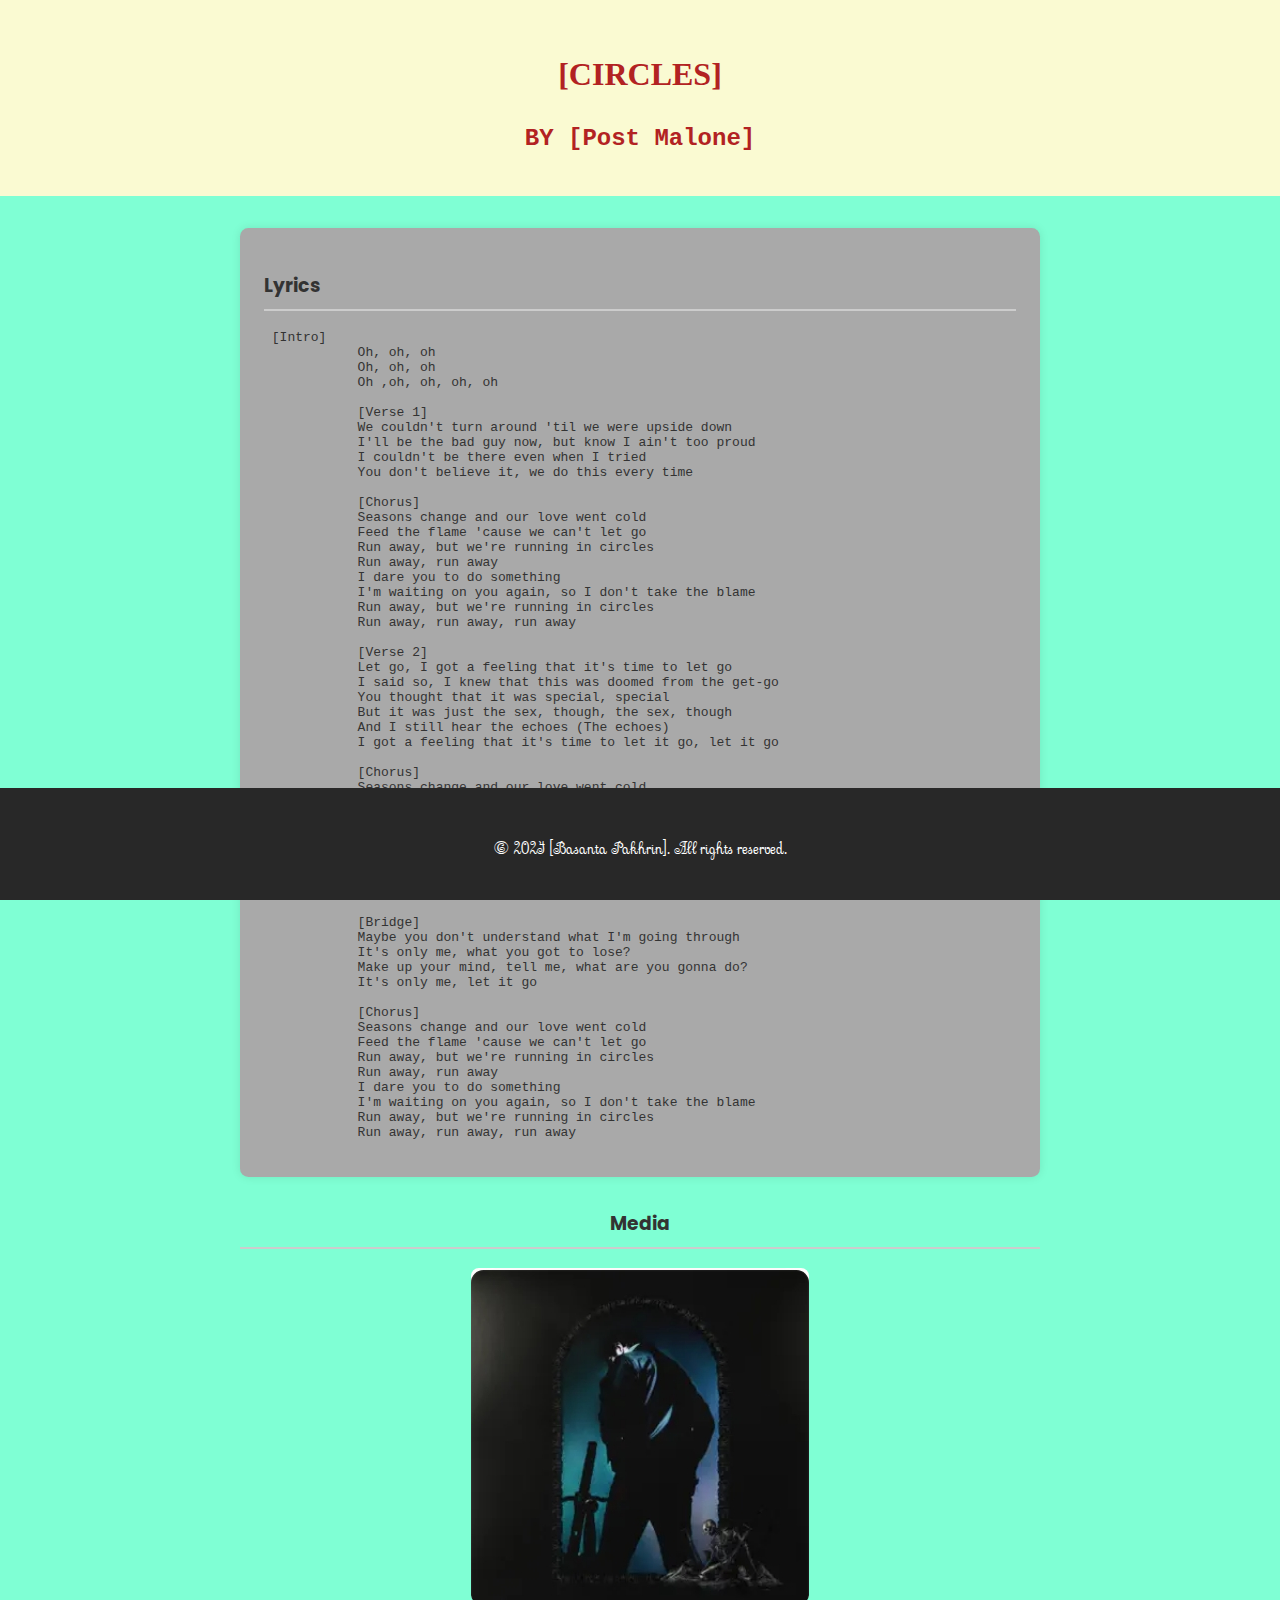
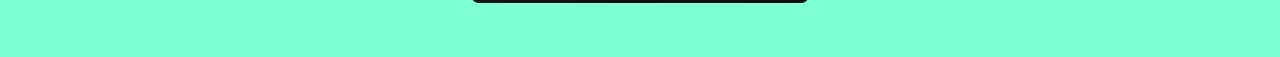
<file: Assignment 1/index.html>
<!DOCTYPE html>
<html lang="en">
<head>
    <meta charset="UTF-8">
    <meta name="viewport" content="width=device-width, initial-scale=1.0">
    <meta name="description" content="Lyrics page for a song by [Post Malone].">
    <title>Song Lyrics - [Circles]</title>
    <link rel="preconnect" href="https://fonts.googleapis.com">
    <link rel="preconnect" href="https://fonts.gstatic.com" crossorigin>
    <link href="https://fonts.googleapis.com/css2?family=Sevillana&display=swap" rel="stylesheet">
    <link rel="preconnect" href="https://fonts.googleapis.com">
    <link rel="preconnect" href="https://fonts.gstatic.com" crossorigin>
    <link href="https://fonts.googleapis.com/css2?family=Poppins:ital,wght@0,100;0,200;0,300;0,400;0,500;0,600;0,700;0,800;0,900;1,100;1,200;1,300;1,400;1,500;1,600;1,700;1,800;1,900&family=Sevillana&display=swap" rel="stylesheet">

    <link rel="stylesheet" href="style.css">
</head>
<body>
<header>
    <h1>[CIRCLES]</h1>
    <h2>BY [Post Malone]</h2>
</header>
<main>
    <section class="lyrics">
        <h3>Lyrics</h3>
        <pre> [Intro]
            Oh, oh, oh
            Oh, oh, oh
            Oh ,oh, oh, oh, oh

            [Verse 1]
            We couldn't turn around 'til we were upside down
            I'll be the bad guy now, but know I ain't too proud
            I couldn't be there even when I tried
            You don't believe it, we do this every time

            [Chorus]
            Seasons change and our love went cold
            Feed the flame 'cause we can't let go
            Run away, but we're running in circles
            Run away, run away
            I dare you to do something
            I'm waiting on you again, so I don't take the blame
            Run away, but we're running in circles
            Run away, run away, run away

            [Verse 2]
            Let go, I got a feeling that it's time to let go
            I said so, I knew that this was doomed from the get-go
            You thought that it was special, special
            But it was just the sex, though, the sex, though
            And I still hear the echoes (The echoes)
            I got a feeling that it's time to let it go, let it go

            [Chorus]
            Seasons change and our love went cold
            Feed the flame 'cause we can't let go
            Run away, but we're running in circles
            Run away, run away
            I dare you to do something
            I'm waiting on you again, so I don't take the blame
            Run away, but we're running in circles
            Run away, run away, run away

            [Bridge]
            Maybe you don't understand what I'm going through
            It's only me, what you got to lose?
            Make up your mind, tell me, what are you gonna do?
            It's only me, let it go

            [Chorus]
            Seasons change and our love went cold
            Feed the flame 'cause we can't let go
            Run away, but we're running in circles
            Run away, run away
            I dare you to do something
            I'm waiting on you again, so I don't take the blame
            Run away, but we're running in circles
            Run away, run away, run away</pre>
    </section>
    <section class="media">
        <h3>Media</h3>
        <img src="img/2.jpeg" height="335" width="338"/>

    </section>
</main>
<footer>
    <p>&copy; 2024 [Basanta Pakhrin]. All rights reserved.</p>
</footer>
</body>
</html>
</file>
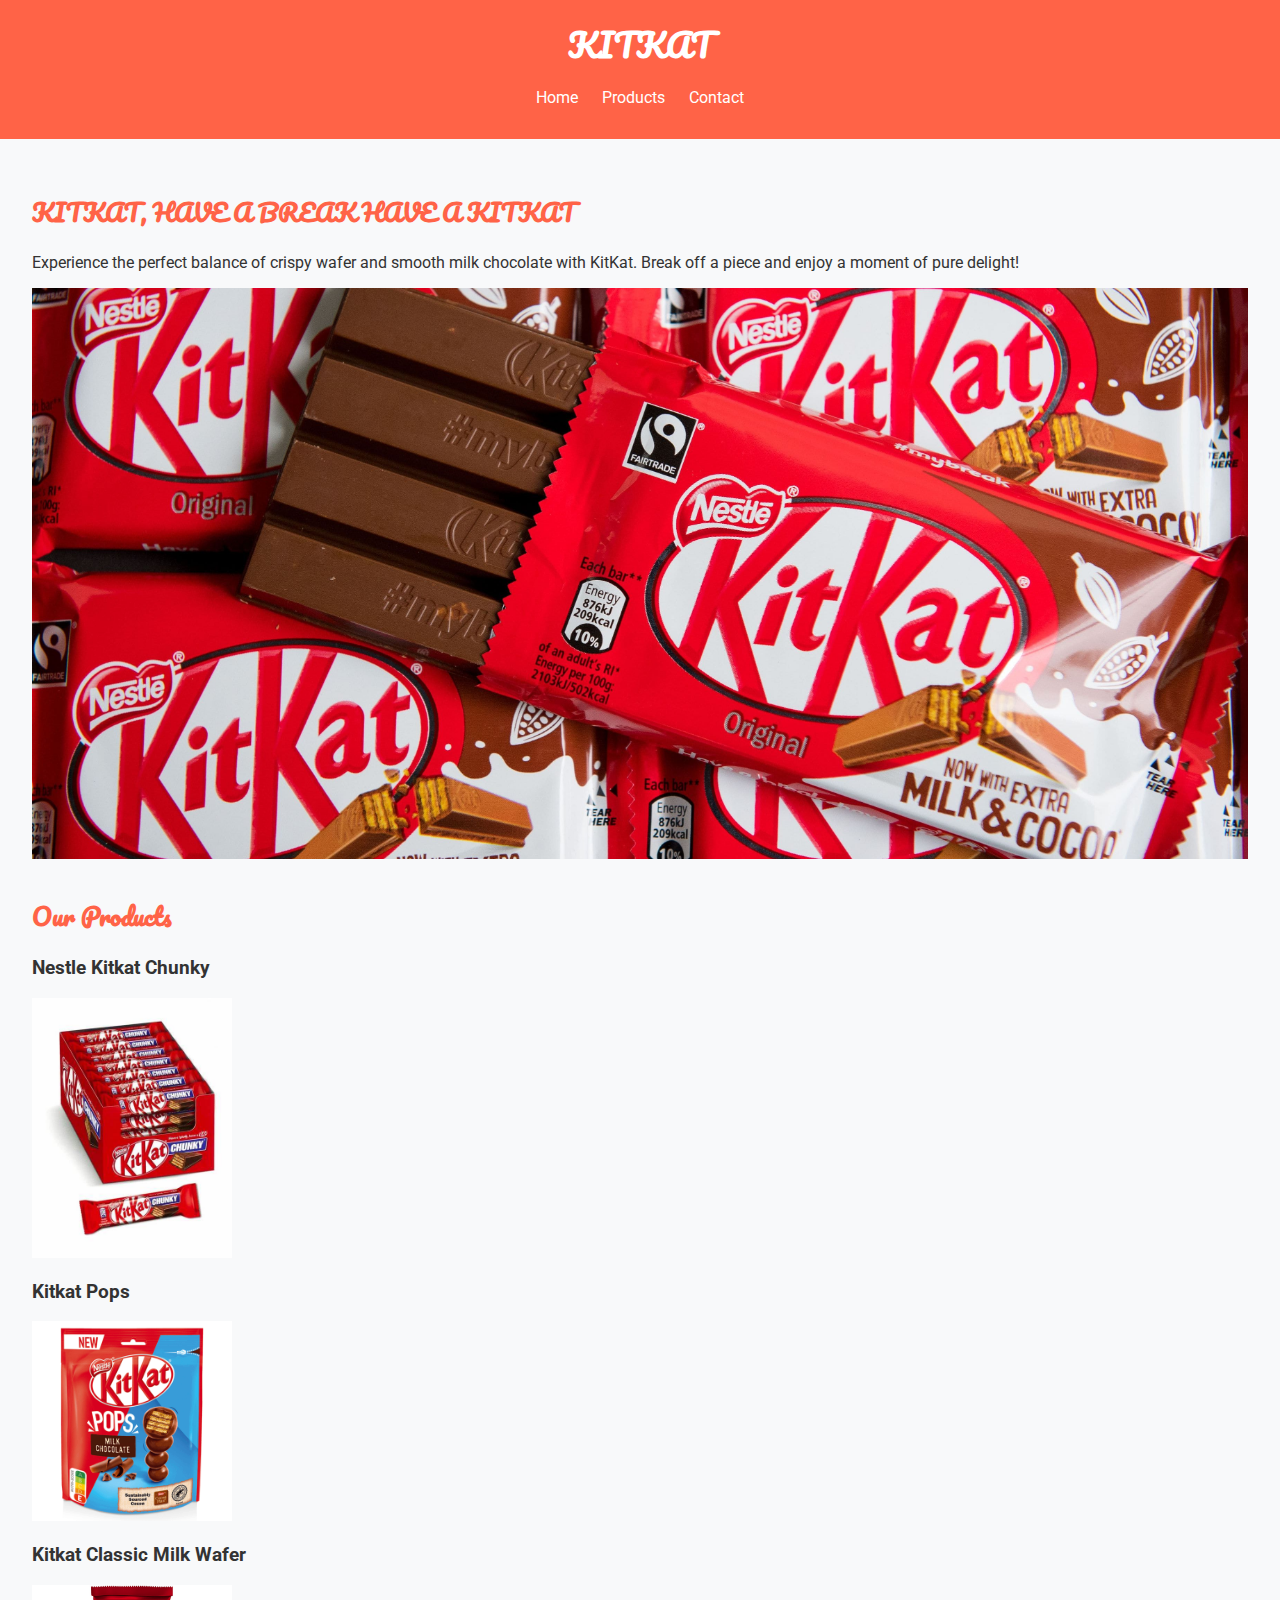
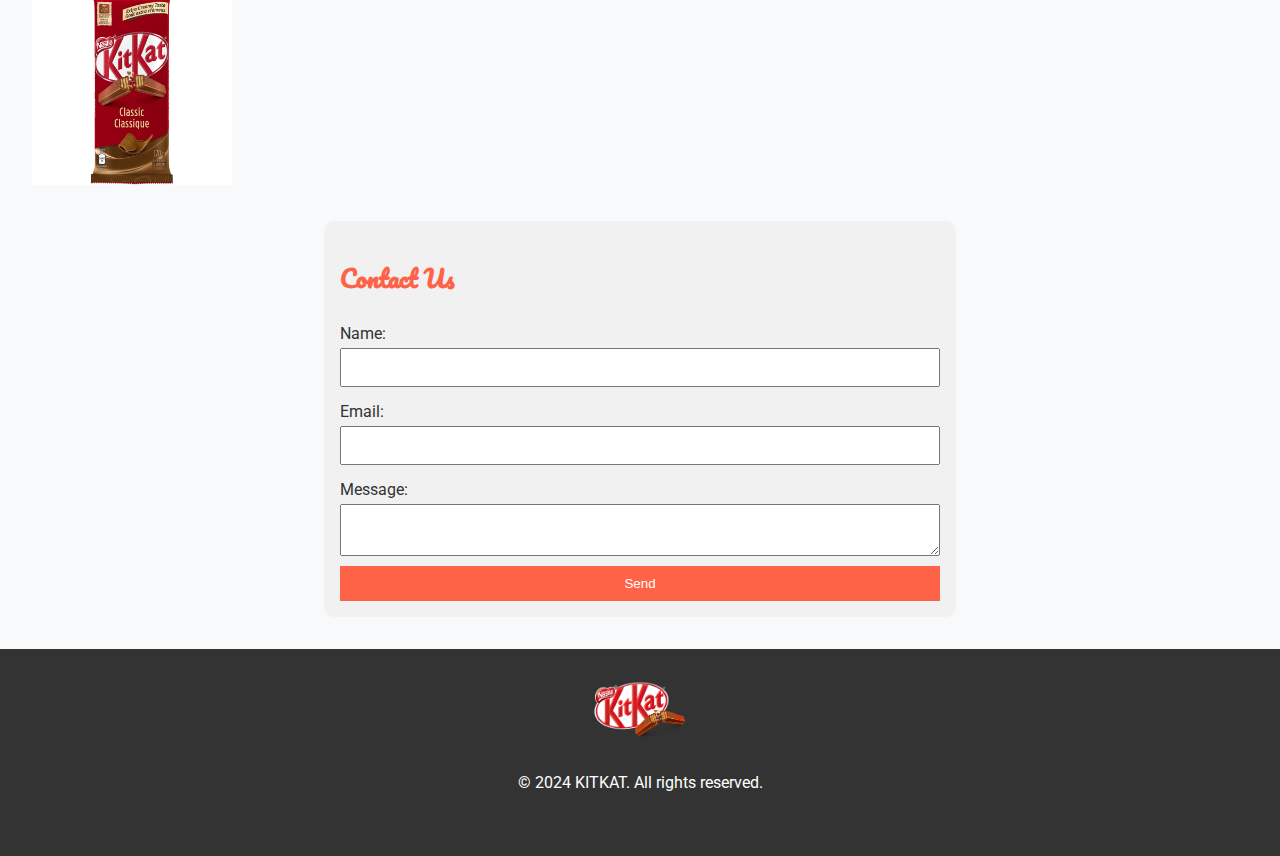
<file: Assignment-2/index.html>
<!DOCTYPE html>
<html lang="en">
<head>
    <meta charset="UTF-8">
    <meta name="viewport" content="width=device-width, initial-scale=1.0">
    <meta name="description" content="Welcome to the world of Sweet Tooth - The best candy in town!">
    <title>KITKAT.CA</title>
    <link rel="stylesheet" href="style.css">
    <!-- Custom fonts -->
    <link href="https://fonts.googleapis.com/css2?family=Pacifico&family=Roboto:wght@400;700&display=swap" rel="stylesheet">
</head>
<body>
<header>
    <h1>KITKAT</h1>
    <nav>
        <ul>
            <li><a href="#home">Home</a></li>
            <li><a href="#products">Products</a></li>
            <li><a href="#contact">Contact</a></li>
        </ul>
    </nav>
</header>

<main>
    <section id="home">
        <h2>KITKAT, HAVE A BREAK HAVE A KITKAT</h2>
        <p>Experience the perfect balance of crispy wafer and smooth milk chocolate with KitKat. Break off a piece and enjoy a moment of pure delight!</p>
        <img src="image/R.jpg" alt="Assorted candies">
    </section>

    <section id="products">
        <h2>Our Products</h2>
        <div class="product">
            <h3>Nestle Kitkat Chunky</h3>
            <img src="image/OIP.jpg" alt="Chocolate Bar">
        </div>
        <div class="product">
            <h3>Kitkat Pops</h3>
            <img src="image/pop.jpg" alt="Kitkat Pops">
        </div>
        <div class="product">
            <h3>Kitkat Classic Milk Wafer</h3>
            <img src="image/wafer.jpg" alt="Kitkat Miniatures">
        </div>
    </section>

    <section id="contact">
        <h2>Contact Us</h2>
        <form action="submit_form.php" method="post">
            <label for="name">Name:</label>
            <input type="text" id="name" name="name" required>
            <label for="email">Email:</label>
            <input type="email" id="email" name="email" required>
            <label for="message">Message:</label>
            <textarea id="message" name="message" required></textarea>
            <button type="submit">Send</button>
        </form>
    </section>
</main>

<footer>
    <div class="footer-content">
        <img src="image/logo.png" alt="Kitkat" class="logo">
        <p>&copy; 2024 KITKAT. All rights reserved.</p>
    </div>
</footer>
</body>
</html>
</file>
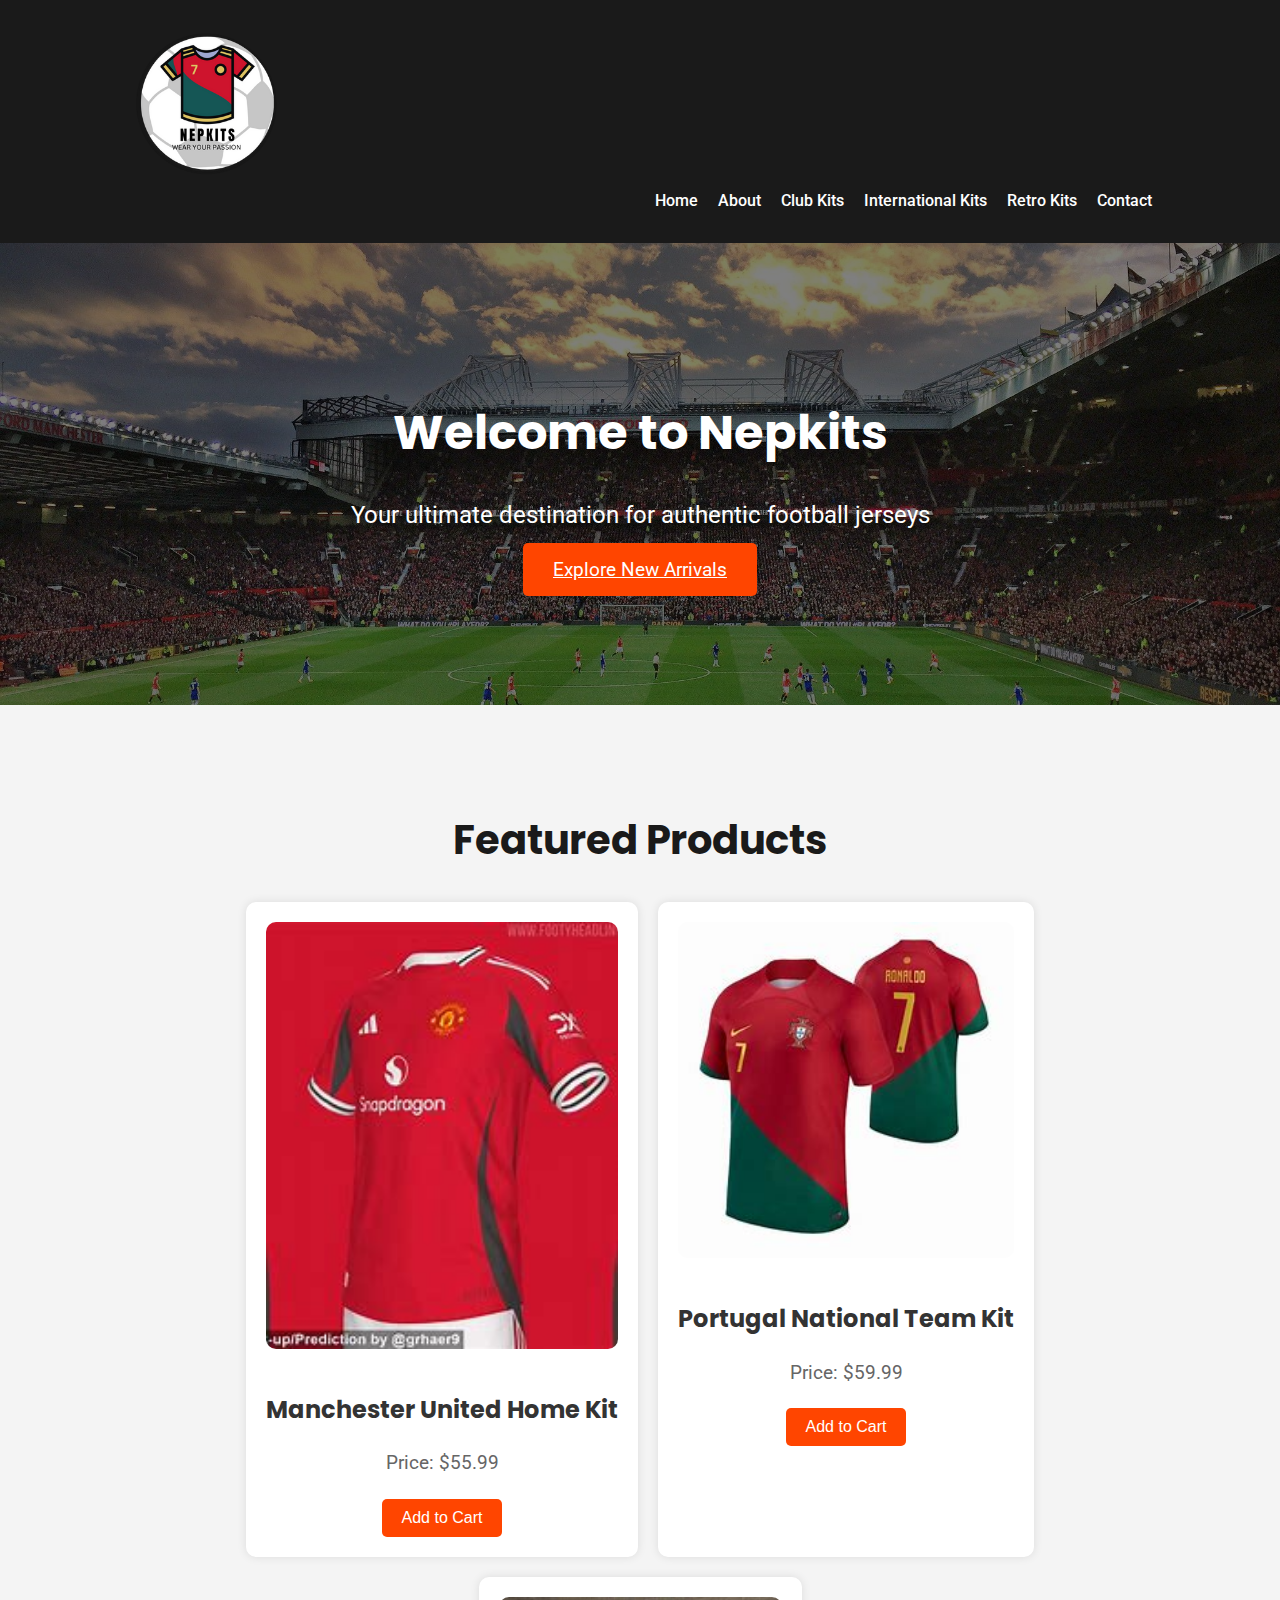
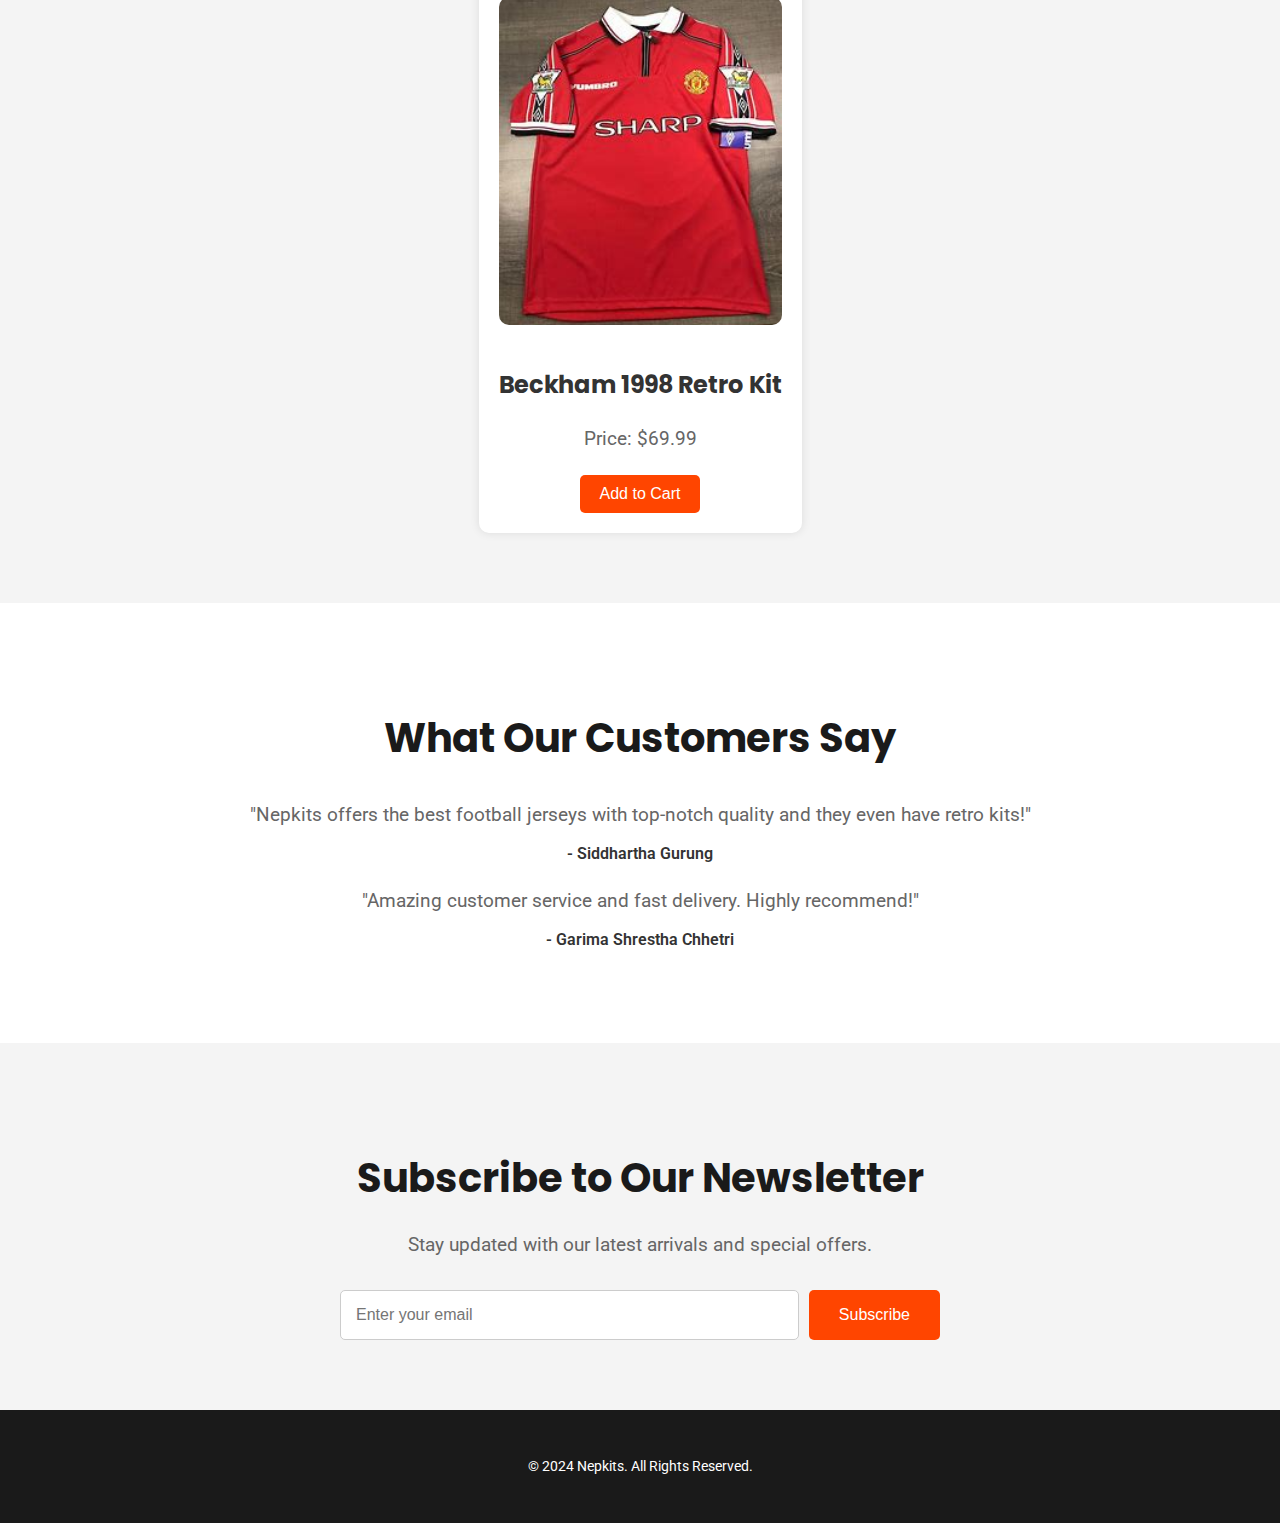
<file: Final Project/index.html>
<!DOCTYPE html>
<html lang="en">
<head>
    <meta charset="UTF-8">
    <meta name="viewport" content="width=device-width, initial-scale=1.0">
    <title>Nepkits - Your Football Jersey Destination</title>
    <link rel="stylesheet" href="style.css">
    <!-- Google Fonts -->
    <link href="https://fonts.googleapis.com/css2?family=Poppins:wght@400;600&family=Roboto:wght@400;500&display=swap" rel="stylesheet">
</head>
<body>
<header>
    <div class="container">
        <img src="image/logo.png" alt="Nepkits Logo" class="logo">
        <nav>
            <ul>
                <li><a href="index.html">Home</a></li>
                <li><a href="about.html">About</a></li>
                <li><a href="Club-Kits.html">Club Kits</a></li>
                <li><a href="International-Kits.html">International Kits</a></li>
                <li><a href="Retro-Kits.html">Retro Kits</a></li>
                <li><a href="Contact.html">Contact</a></li>
            </ul>
        </nav>
    </div>
</header>

<main>
    <!-- Hero Section -->
    <section class="hero">
        <div class="container">
            <h1>Welcome to Nepkits</h1>
            <p>Your ultimate destination for authentic football jerseys</p>
            <a href="club-kits.html" class="cta-button">Explore New Arrivals</a>
        </div>
    </section>

    <!-- Featured Products -->
    <section class="featured-products">
        <div class="container">
            <h2>Featured Products</h2>
            <div class="product-grid">
                <div class="product">
                    <img src="image/unitedM.jpeg" alt="Club Jersey">
                    <h3>Manchester United Home Kit</h3>
                    <p>Price: $55.99</p>
                    <button>Add to Cart</button>
                </div>
                <div class="product">
                    <img src="image/portugal.jpeg" alt="International Jersey">
                    <h3>Portugal National Team Kit</h3>
                    <p>Price: $59.99</p>
                    <button>Add to Cart</button>
                </div>
                <div class="product">
                    <img src="image/Beckham%201998.jpeg" alt="Retro Jersey">
                    <h3>Beckham 1998 Retro Kit</h3>
                    <p>Price: $69.99</p>
                    <button>Add to Cart</button>
                </div>
            </div>
        </div>
    </section>

    <!-- Testimonials -->
    <section class="testimonials">
        <div class="container">
            <h2>What Our Customers Say</h2>
            <div class="testimonial">
                <p>"Nepkits offers the best football jerseys with top-notch quality and they even have retro kits!"</p>
                <span>- Siddhartha Gurung</span>
            </div>
            <div class="testimonial">
                <p>"Amazing customer service and fast delivery. Highly recommend!"</p>
                <span>- Garima Shrestha Chhetri</span>
            </div>
        </div>
    </section>

    <!-- Newsletter -->
    <section class="newsletter">
        <div class="container">
            <h2>Subscribe to Our Newsletter</h2>
            <p>Stay updated with our latest arrivals and special offers.</p>
            <form>
                <input type="email" placeholder="Enter your email">
                <button type="submit">Subscribe</button>
            </form>
        </div>
    </section>
</main>

<!-- Footer -->
<footer>
    <div class="container">
        <p>&copy; 2024 Nepkits. All Rights Reserved.</p>
    </div>
</footer>

</body>
</html>
</file>
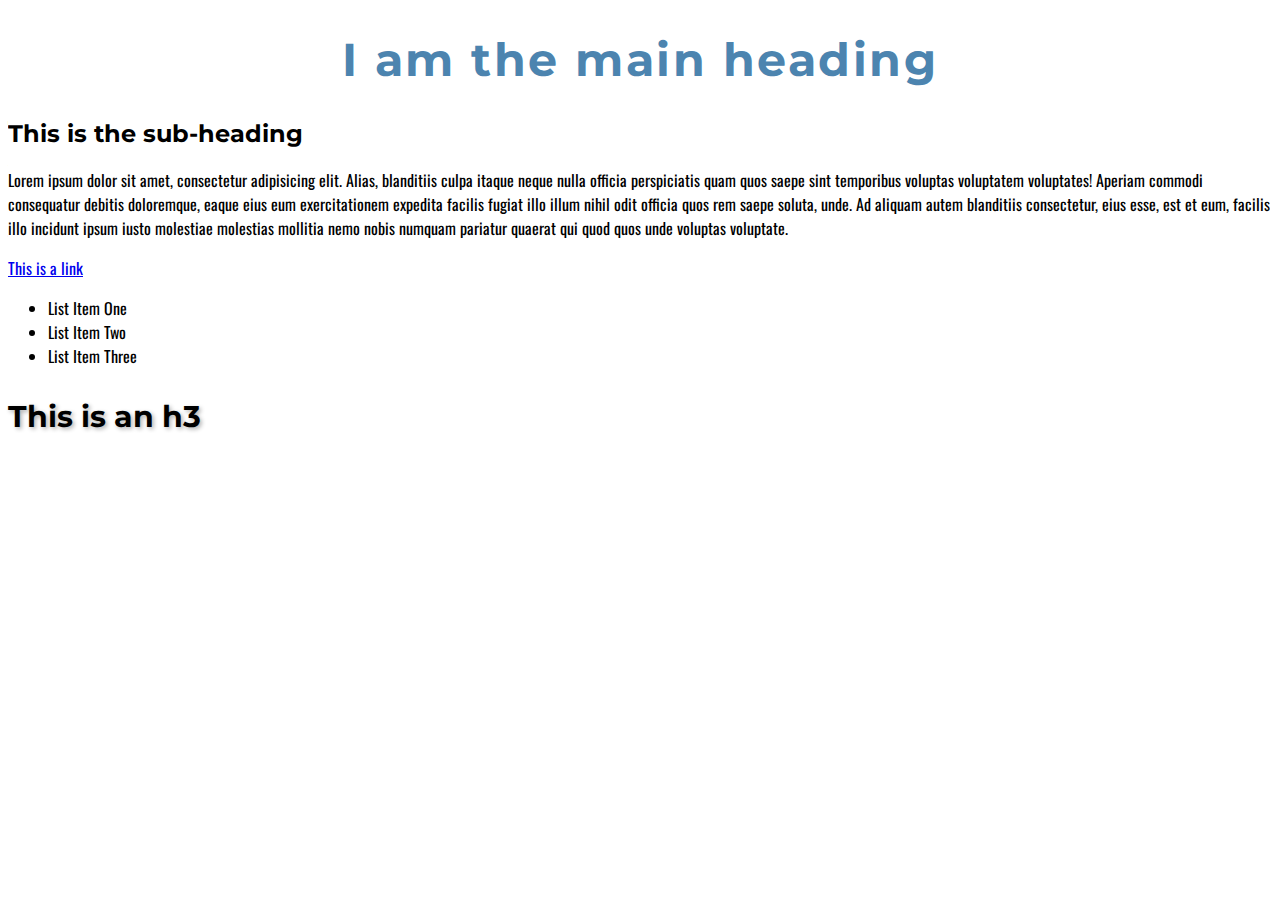
<file: lab-2/index.html>
<!doctype html>
<html lang="en">
  <head>
    <!--
    Basanta Pakhrin 200582149
    Ankit Thada Magar 200583493
    -->
    <meta charset="utf-8">
    <meta name="viewport" content="width=device-width, initial-scale=1">
    <meta name="description" content="This is the HTML for Lab Two">
    <title>Lab Two</title>
    <meta name="robots" content="noindex, nofollow">
    <!-- Step one -->

    <link rel="stylesheet" href="./css/style.css">
    <link rel="preconnect" href="https://fonts.googleapis.com">
<link rel="preconnect" href="https://fonts.gstatic.com" crossorigin>
<link href="https://fonts.googleapis.com/css2?family=Oswald:wght@200..700&family=Poetsen+One&display=swap" rel="stylesheet">
<link rel="preconnect" href="https://fonts.googleapis.com">
<link rel="preconnect" href="https://fonts.gstatic.com" crossorigin>
<link href="https://fonts.googleapis.com/css2?family=Lobster&family=Montserrat:ital,wght@0,100..900;1,100..900&family=Noto+Sans:ital,wght@0,100..900;1,100..900&family=Oswald:wght@200..700&family=Poetsen+One&display=swap" rel="stylesheet">


  </head>
  <body>
    <!-- Step two & three -->
    <h1>I am the main heading</h1>
    <h2>This is the sub-heading</h2>
    <!-- Step four & five -->
    <p>Lorem ipsum dolor sit amet, consectetur adipisicing elit. Alias, blanditiis culpa itaque neque nulla officia perspiciatis quam quos saepe sint temporibus voluptas voluptatem voluptates! Aperiam commodi consequatur debitis doloremque, eaque eius eum exercitationem expedita facilis fugiat illo illum nihil odit officia quos rem saepe soluta, unde. Ad aliquam autem blanditiis consectetur, eius esse, est et eum, facilis illo incidunt ipsum iusto molestiae molestias mollitia nemo nobis numquam pariatur quaerat qui quod quos unde voluptas voluptate.</p>
    <a href="#">This is a link</a>
    <ul>
      <li>List Item One</li>
      <li>List Item Two</li>
      <li>List Item Three</li>
    </ul>
    <!-- Step six -->
    <h3>This is an h3</h3>
  </body>
</html>
</file>
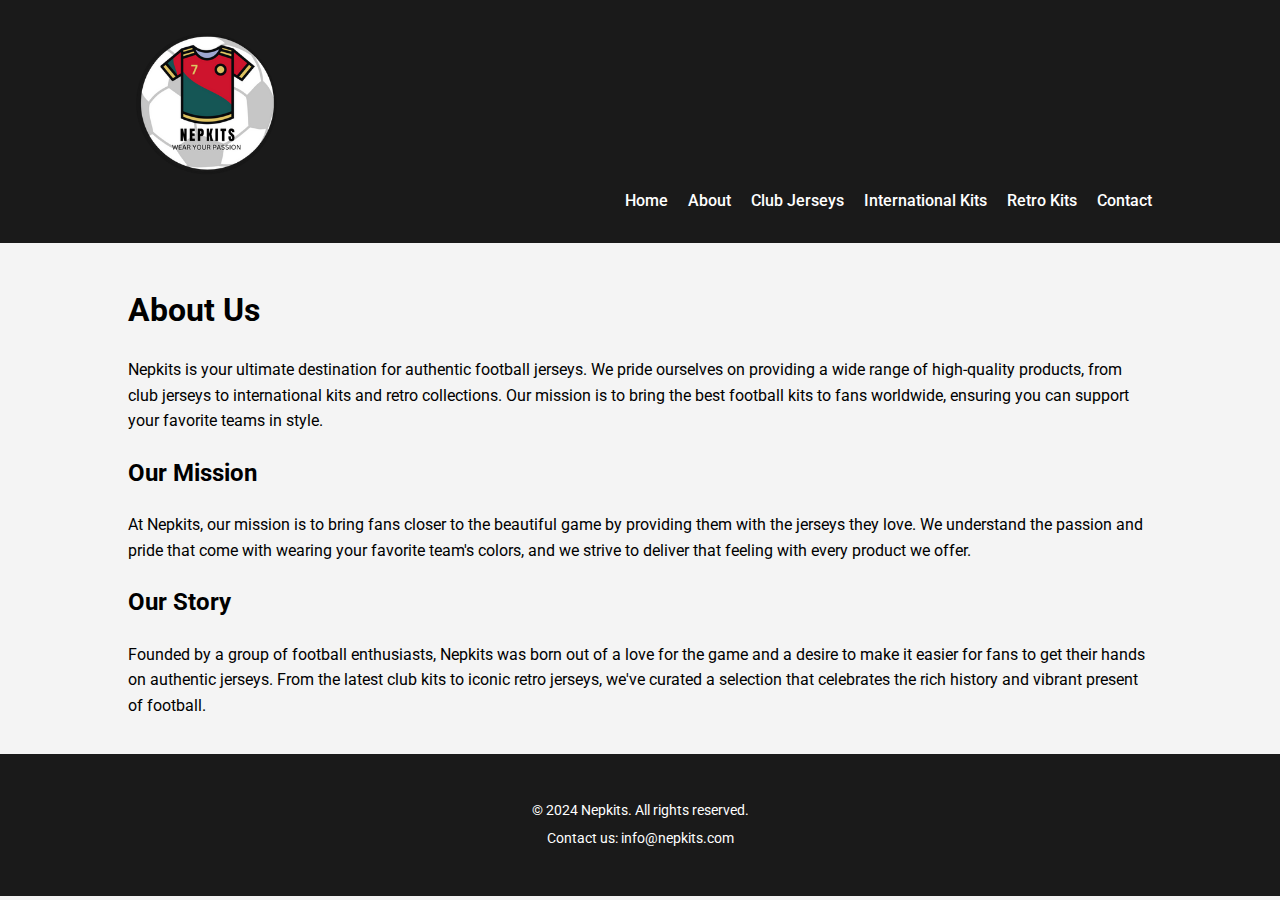
<file: Final Project/about.html>
<!DOCTYPE html>
<html lang="en">
<head>
    <meta charset="UTF-8">
    <meta name="viewport" content="width=device-width, initial-scale=1.0">
    <title>About Us - Nepkits</title>
    <link rel="stylesheet" href="style.css">
    <!-- Google Fonts -->
    <link href="https://fonts.googleapis.com/css2?family=Poppins:wght@400;600&family=Roboto:wght@400;500&display=swap" rel="stylesheet">
</head>
<body>
<header>
    <div class="container">
        <img src="image/logo.png" alt="Nepkits Logo" class="logo">
        <nav>
            <ul>
                <li><a href="index.html">Home</a></li>
                <li><a href="about.html" class="active">About</a></li>
                <li><a href="Club-Kits.html">Club Jerseys</a></li>
                <li><a href="International-Kits.html">International Kits</a></li>
                <li><a href="Retro-Kits.html">Retro Kits</a></li>
                <li><a href="Contact.html">Contact</a></li>
            </ul>
        </nav>
    </div>
</header>

<main>
    <section class="about">
        <div class="container">
            <h1>About Us</h1>
            <p>Nepkits is your ultimate destination for authentic football jerseys. We pride ourselves on providing a wide range of high-quality products, from club jerseys to international kits and retro collections. Our mission is to bring the best football kits to fans worldwide, ensuring you can support your favorite teams in style.</p>
            <h2>Our Mission</h2>
            <p>At Nepkits, our mission is to bring fans closer to the beautiful game by providing them with the jerseys they love. We understand the passion and pride that come with wearing your favorite team's colors, and we strive to deliver that feeling with every product we offer.</p>
            <h2>Our Story</h2>
            <p>Founded by a group of football enthusiasts, Nepkits was born out of a love for the game and a desire to make it easier for fans to get their hands on authentic jerseys. From the latest club kits to iconic retro jerseys, we've curated a selection that celebrates the rich history and vibrant present of football.</p>
        </div>
    </section>
</main>

<footer>
    <div class="container">
        <p>&copy; 2024 Nepkits. All rights reserved.</p>
        <p>Contact us: info@nepkits.com</p>
    </div>
</footer>
</body>
</html>
</file>
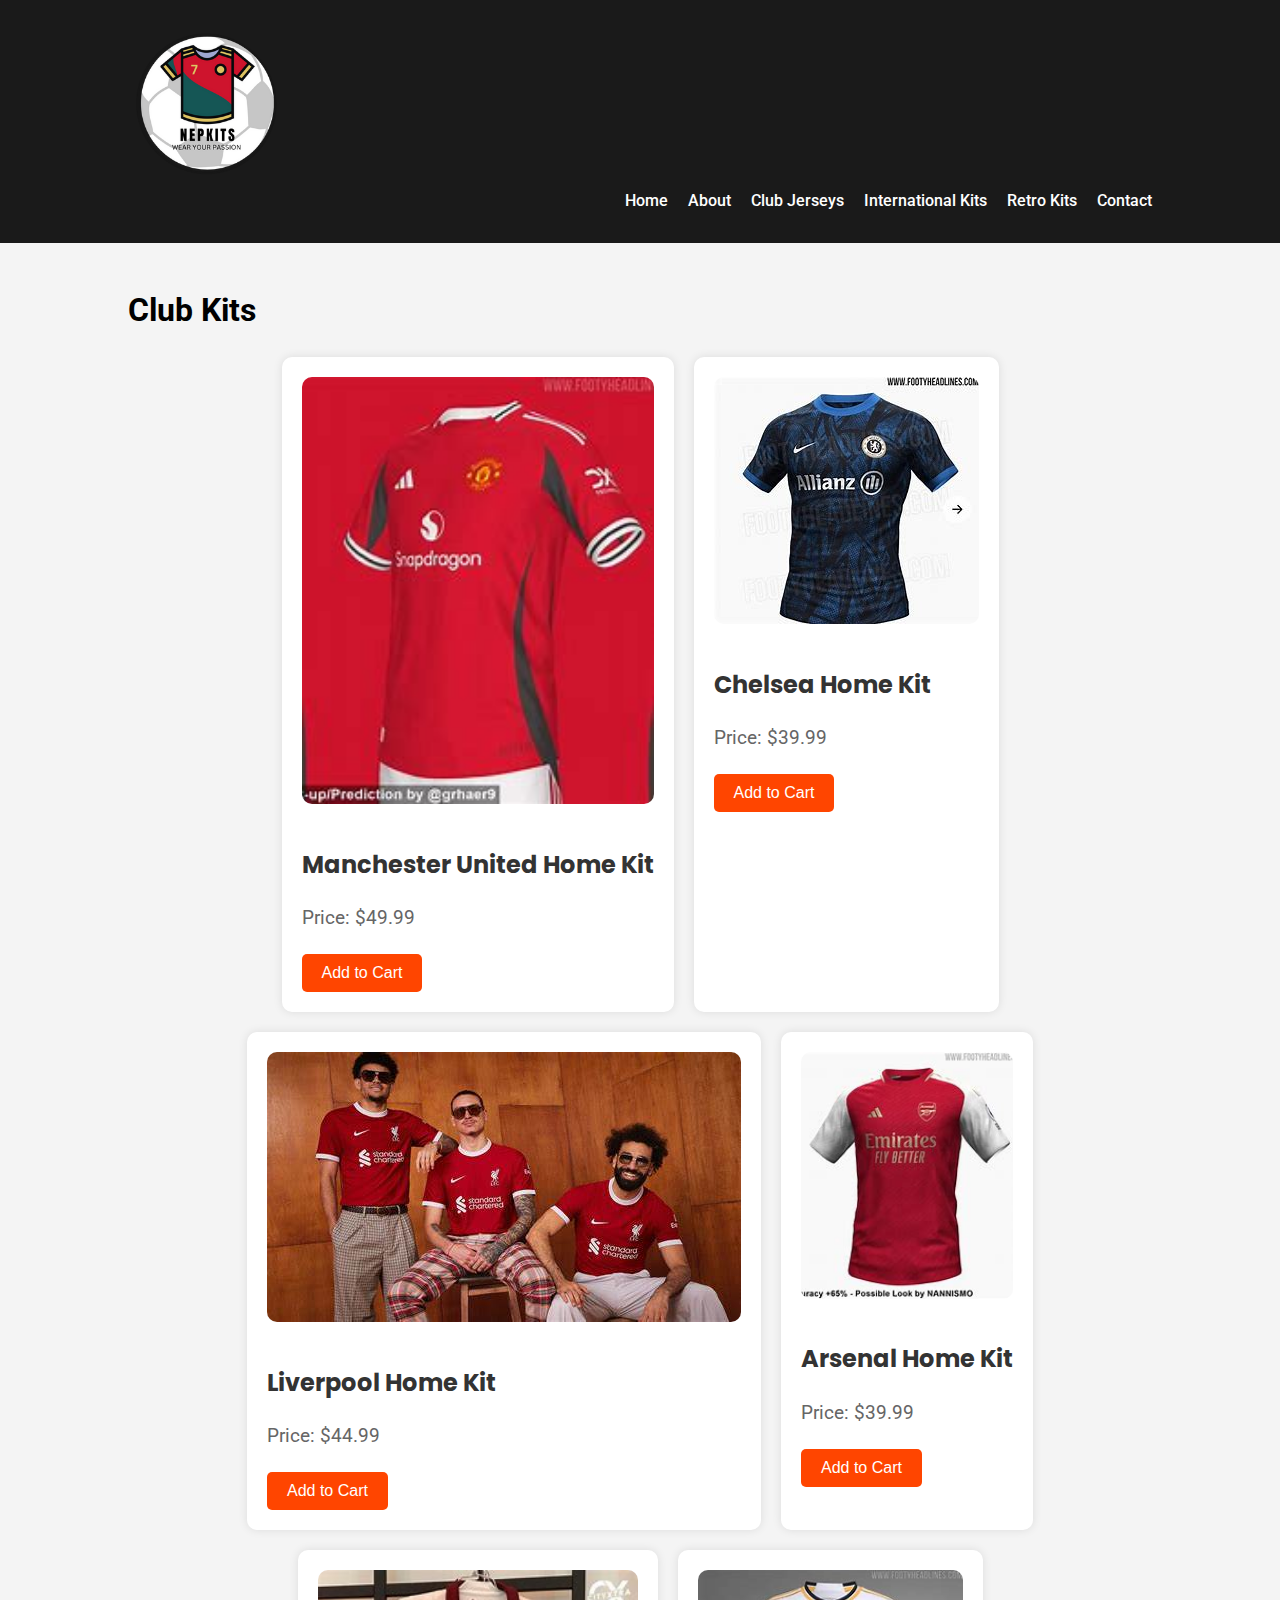
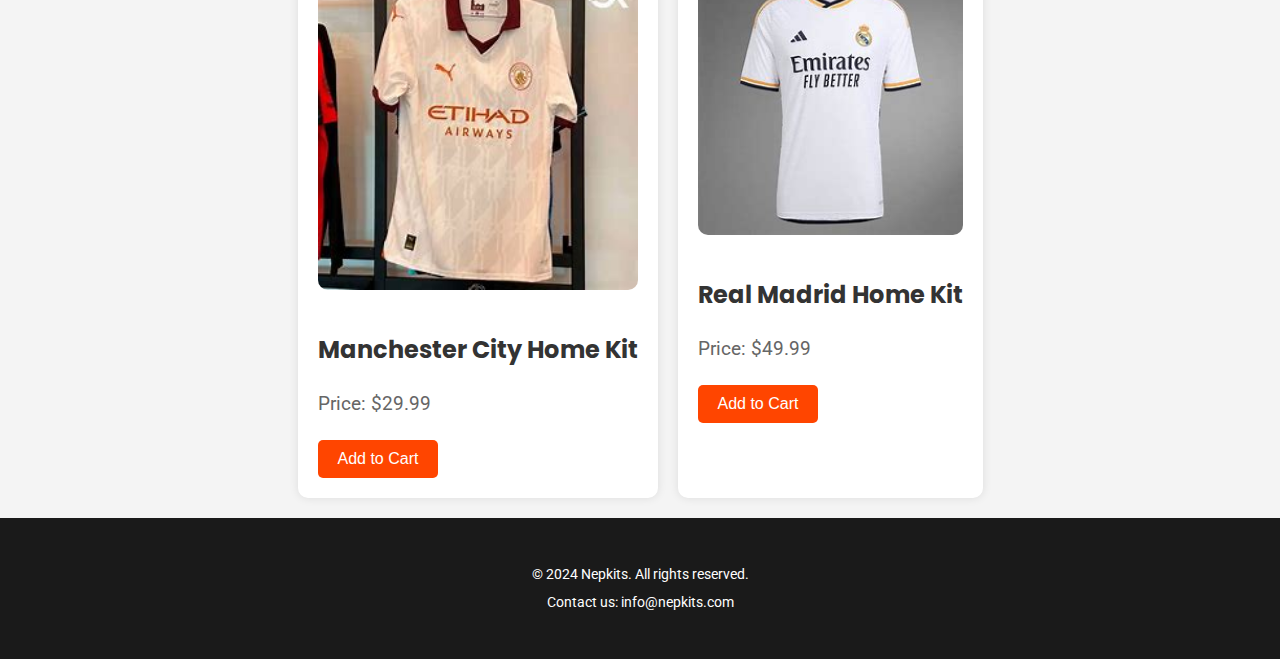
<file: Final Project/Club-Kits.html>
<!DOCTYPE html>
<html lang="en">
<head>
    <meta charset="UTF-8">
    <meta name="viewport" content="width=device-width, initial-scale=1.0">
    <title>Club Kits - Nepkits</title>
    <link rel="stylesheet" href="style.css">
    <!-- Google Fonts -->
    <link href="https://fonts.googleapis.com/css2?family=Poppins:wght@400;600&family=Roboto:wght@400;500&display=swap" rel="stylesheet">
</head>
<body>
<header>
    <div class="container">
        <img src="image/logo.png" alt="Nepkits Logo" class="logo">
        <nav>
            <ul>
                <li><a href="index.html">Home</a></li>
                <li><a href="about.html">About</a></li>
                <li><a href="Club-Kits.html" class="active">Club Jerseys</a></li>
                <li><a href="International-Kits.html">International Kits</a></li>
                <li><a href="Retro-Kits.html">Retro Kits</a></li>
                <li><a href="Contact.html">Contact</a></li>
            </ul>
        </nav>
    </div>
</header>

<main>
    <section class="product-list">
        <div class="container">
            <h1>Club Kits</h1>
            <div class="product-grid">
                <div class="product">
                    <img src="image/unitedM.jpeg" alt="Manchester United Home Kit">
                    <h3>Manchester United Home Kit</h3>
                    <p>Price: $49.99</p>
                    <button>Add to Cart</button>
                </div>
                <div class="product">
                    <img src="image/chelsea.jpeg" alt="Chelsea Home Kit">
                    <h3>Chelsea Home Kit</h3>
                    <p>Price: $39.99</p>
                    <button>Add to Cart</button>
                </div>
                <div class="product">
                    <img src="image/liv.jpeg" alt="Liverpool Home Kit">
                    <h3>Liverpool Home Kit</h3>
                    <p>Price: $44.99</p>
                    <button>Add to Cart</button>
                </div>
                <div class="product">
                    <img src="image/arsenl.jpeg" alt="Arsenal Home Kit">
                    <h3>Arsenal Home Kit</h3>
                    <p>Price: $39.99</p>
                    <button>Add to Cart</button>
                </div>
                <div class="product">
                    <img src="image/city.jpeg" alt="Manchester City Home Kit">
                    <h3>Manchester City Home Kit</h3>
                    <p>Price: $29.99</p>
                    <button>Add to Cart</button>
                </div>
                <div class="product">
                    <img src="image/real.jpeg" alt="Real MadridHome Kit">
                    <h3>Real Madrid Home Kit</h3>
                    <p>Price: $49.99</p>
                    <button>Add to Cart</button>
                </div>

            </div>
        </div>
    </section>
</main>

<footer>
    <div class="container">
        <p>&copy; 2024 Nepkits. All rights reserved.</p>
        <p>Contact us: info@nepkits.com</p>
    </div>
</footer>
</body>
</html>
</file>
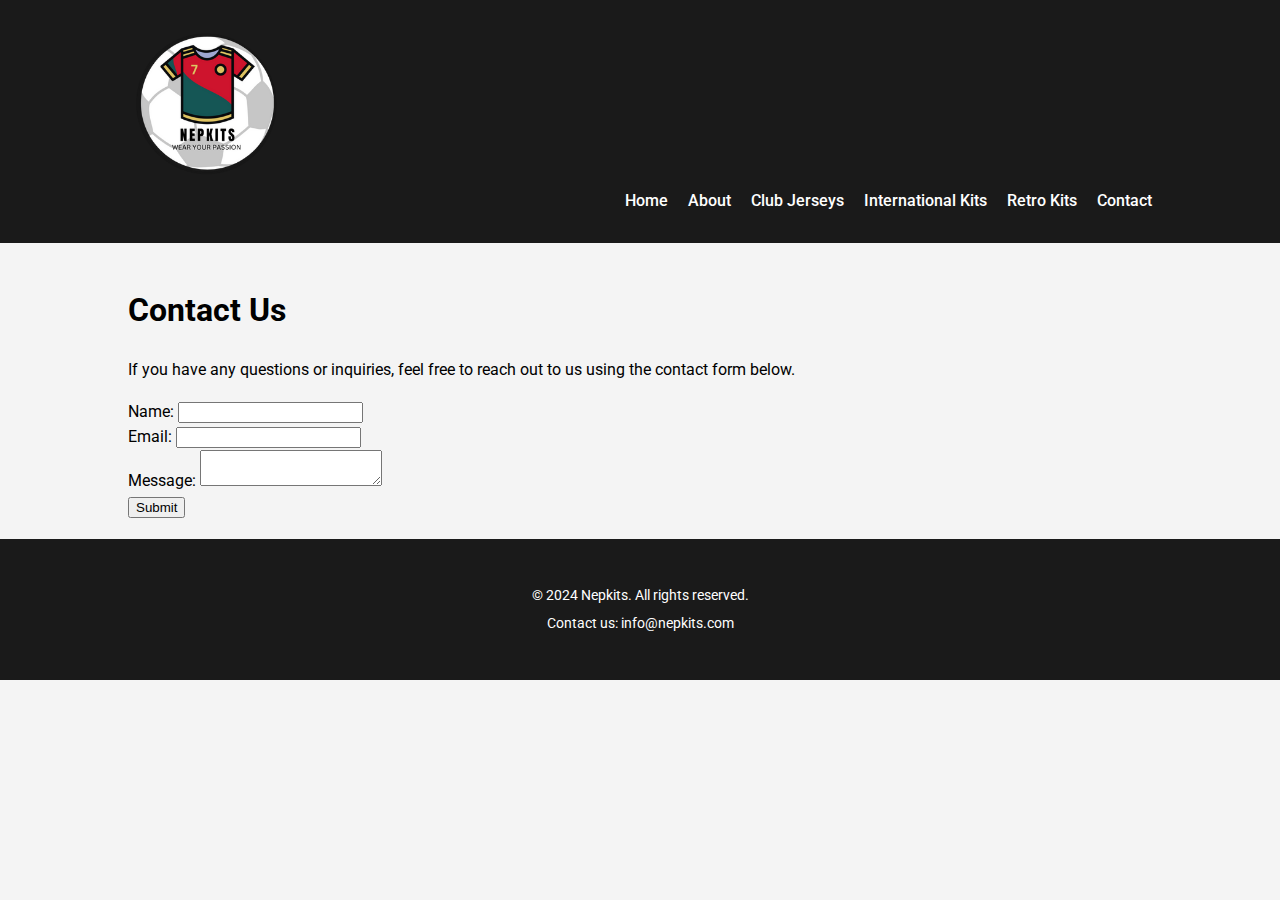
<file: Final Project/Contact.html>
<!DOCTYPE html>
<html lang="en">
<head>
    <meta charset="UTF-8">
    <meta name="viewport" content="width=device-width, initial-scale=1.0">
    <title>Contact Us - Nepkits</title>
    <link rel="stylesheet" href="style.css">
    <!-- Google Fonts -->
    <link href="https://fonts.googleapis.com/css2?family=Poppins:wght@400;600&family=Roboto:wght@400;500&display=swap" rel="stylesheet">
</head>
<body>
<header>
    <div class="container">
        <img src="image/logo.png" alt="Nepkits Logo" class="logo">
        <nav>
            <ul>
                <li><a href="index.html">Home</a></li>
                <li><a href="about.html">About</a></li>
                <li><a href="Club-Kits.html">Club Jerseys</a></li>
                <li><a href="International-Kits.html">International Kits</a></li>
                <li><a href="Retro-Kits.html">Retro Kits</a></li>
                <li><a href="Contact.html" class="active">Contact</a></li>
            </ul>
        </nav>
    </div>
</header>

<main>
    <section class="contact">
        <div class="container">
            <h1>Contact Us</h1>
            <p>If you have any questions or inquiries, feel free to reach out to us using the contact form below.</p>
            <form action="#" method="post">
                <div class="form-group">
                    <label for="name">Name:</label>
                    <input type="text" id="name" name="name" required>
                </div>
                <div class="form-group">
                    <label for="email">Email:</label>
                    <input type="email" id="email" name="email" required>
                </div>
                <div class="form-group">
                    <label for="message">Message:</label>
                    <textarea id="message" name="message" required></textarea>
                </div>
                <button type="submit">Submit</button>
            </form>
        </div>
    </section>
</main>

<footer>
    <div class="container">
        <p>&copy; 2024 Nepkits. All rights reserved.</p>
        <p>Contact us: info@nepkits.com</p>
    </div>
</footer>
</body>
</html>
</file>
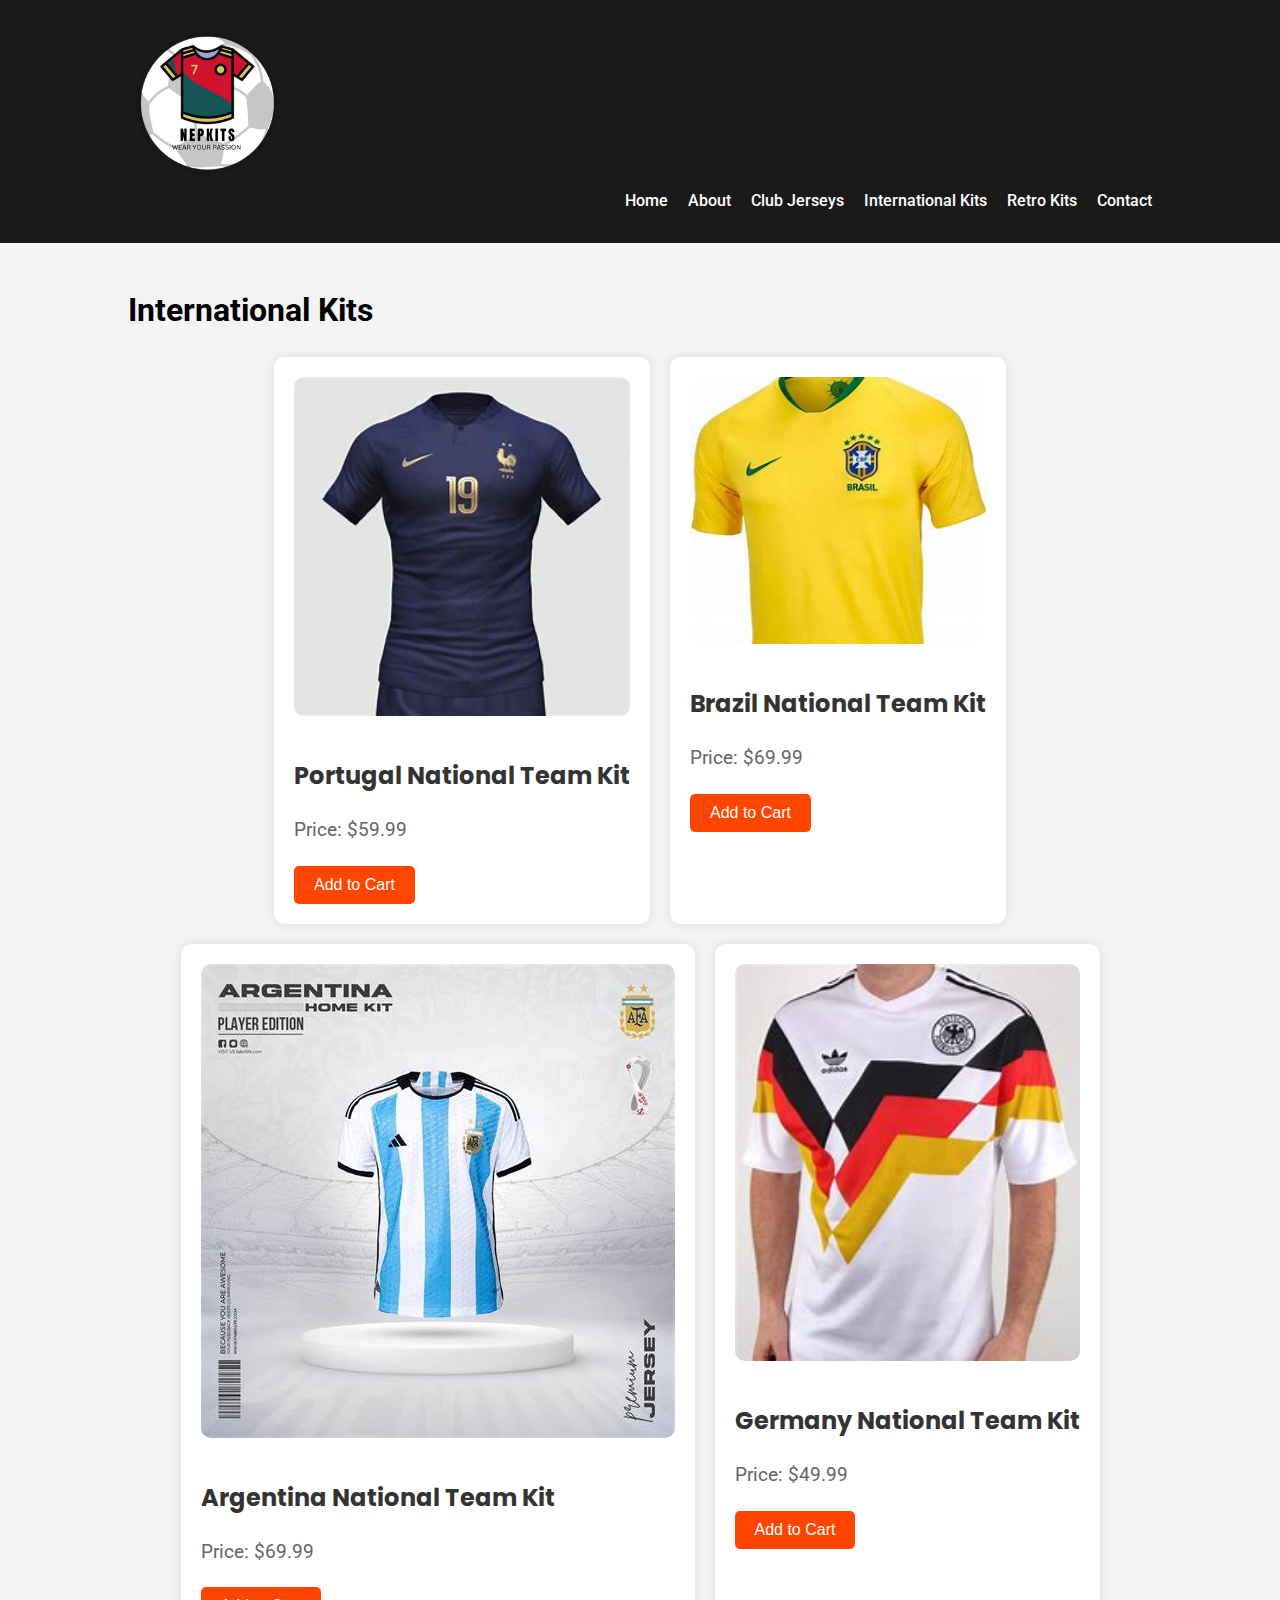
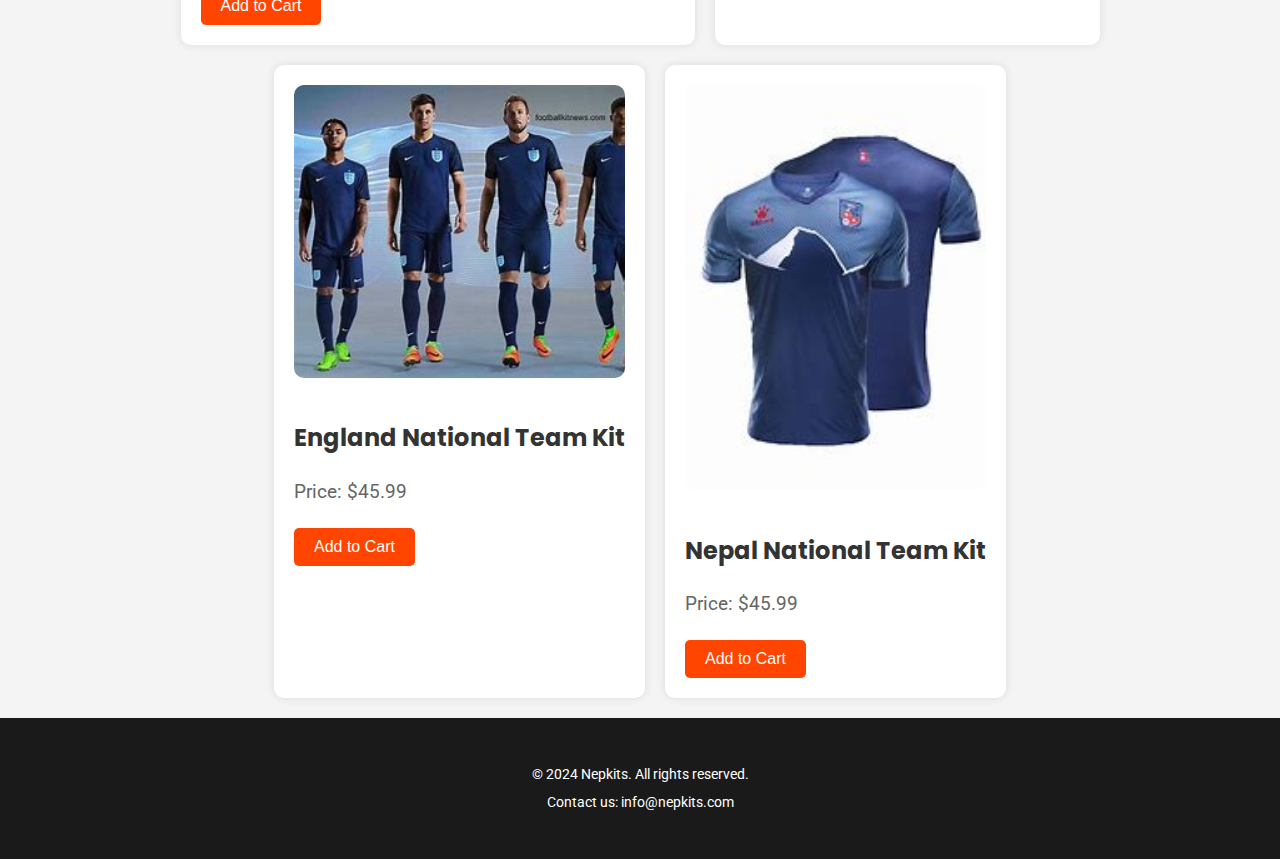
<file: Final Project/International-Kits.html>
<!DOCTYPE html>
<html lang="en">
<head>
    <meta charset="UTF-8">
    <meta name="viewport" content="width=device-width, initial-scale=1.0">
    <title>International Kits - Nepkits</title>
    <link rel="stylesheet" href="style.css">
    <!-- Google Fonts -->
    <link href="https://fonts.googleapis.com/css2?family=Poppins:wght@400;600&family=Roboto:wght@400;500&display=swap" rel="stylesheet">
</head>
<body>
<header>
    <div class="container">
        <img src="image/logo.png" alt="Nepkits Logo" class="logo">
        <nav>
            <ul>
                <li><a href="index.html">Home</a></li>
                <li><a href="about.html">About</a></li>
                <li><a href="Club-Kits.html">Club Jerseys</a></li>
                <li><a href="International-Kits.html" class="active">International Kits</a></li>
                <li><a href="Retro-Kits.html">Retro Kits</a></li>
                <li><a href="Contact.html">Contact</a></li>
            </ul>
        </nav>
    </div>
</header>

<main>
    <section class="product-list">
        <div class="container">
            <h1>International Kits</h1>
            <div class="product-grid">
                <div class="product">
                    <img src="image/France.jpeg" alt="France National Team Kit">
                    <h3>Portugal National Team Kit</h3>
                    <p>Price: $59.99</p>
                    <button>Add to Cart</button>
                </div>
                <div class="product">
                    <img src="image/Brazil.jpeg" alt="Brazil National Team Kit">
                    <h3>Brazil National Team Kit</h3>
                    <p>Price: $69.99</p>
                    <button>Add to Cart</button>
                </div>
                <div class="product">
                    <img src="image/argn.jpeg" alt="Argentina National Team Kit">
                    <h3>Argentina National Team Kit</h3>
                    <p>Price: $69.99</p>
                    <button>Add to Cart</button>
                </div>
                <div class="product">
                    <img src="image/Ger.jpeg" alt="Germany National Team Kit">
                    <h3>Germany National Team Kit</h3>
                    <p>Price: $49.99</p>
                    <button>Add to Cart</button>
                </div>
                <div class="product">
                    <img src="image/eng.jpeg" alt="England National Team Kit">
                    <h3>England National Team Kit</h3>
                    <p>Price: $45.99</p>
                    <button>Add to Cart</button>
                </div>
                <div class="product">
                    <img src="image/Nep.jpeg" alt="Nepal National Team Kit">
                    <h3>Nepal National Team Kit</h3>
                    <p>Price: $45.99</p>
                    <button>Add to Cart</button>
                </div>
            </div>
        </div>
    </section>
</main>

<footer>
    <div class="container">
        <p>&copy; 2024 Nepkits. All rights reserved.</p>
        <p>Contact us: info@nepkits.com</p>
    </div>
</footer>
</body>
</html>
</file>
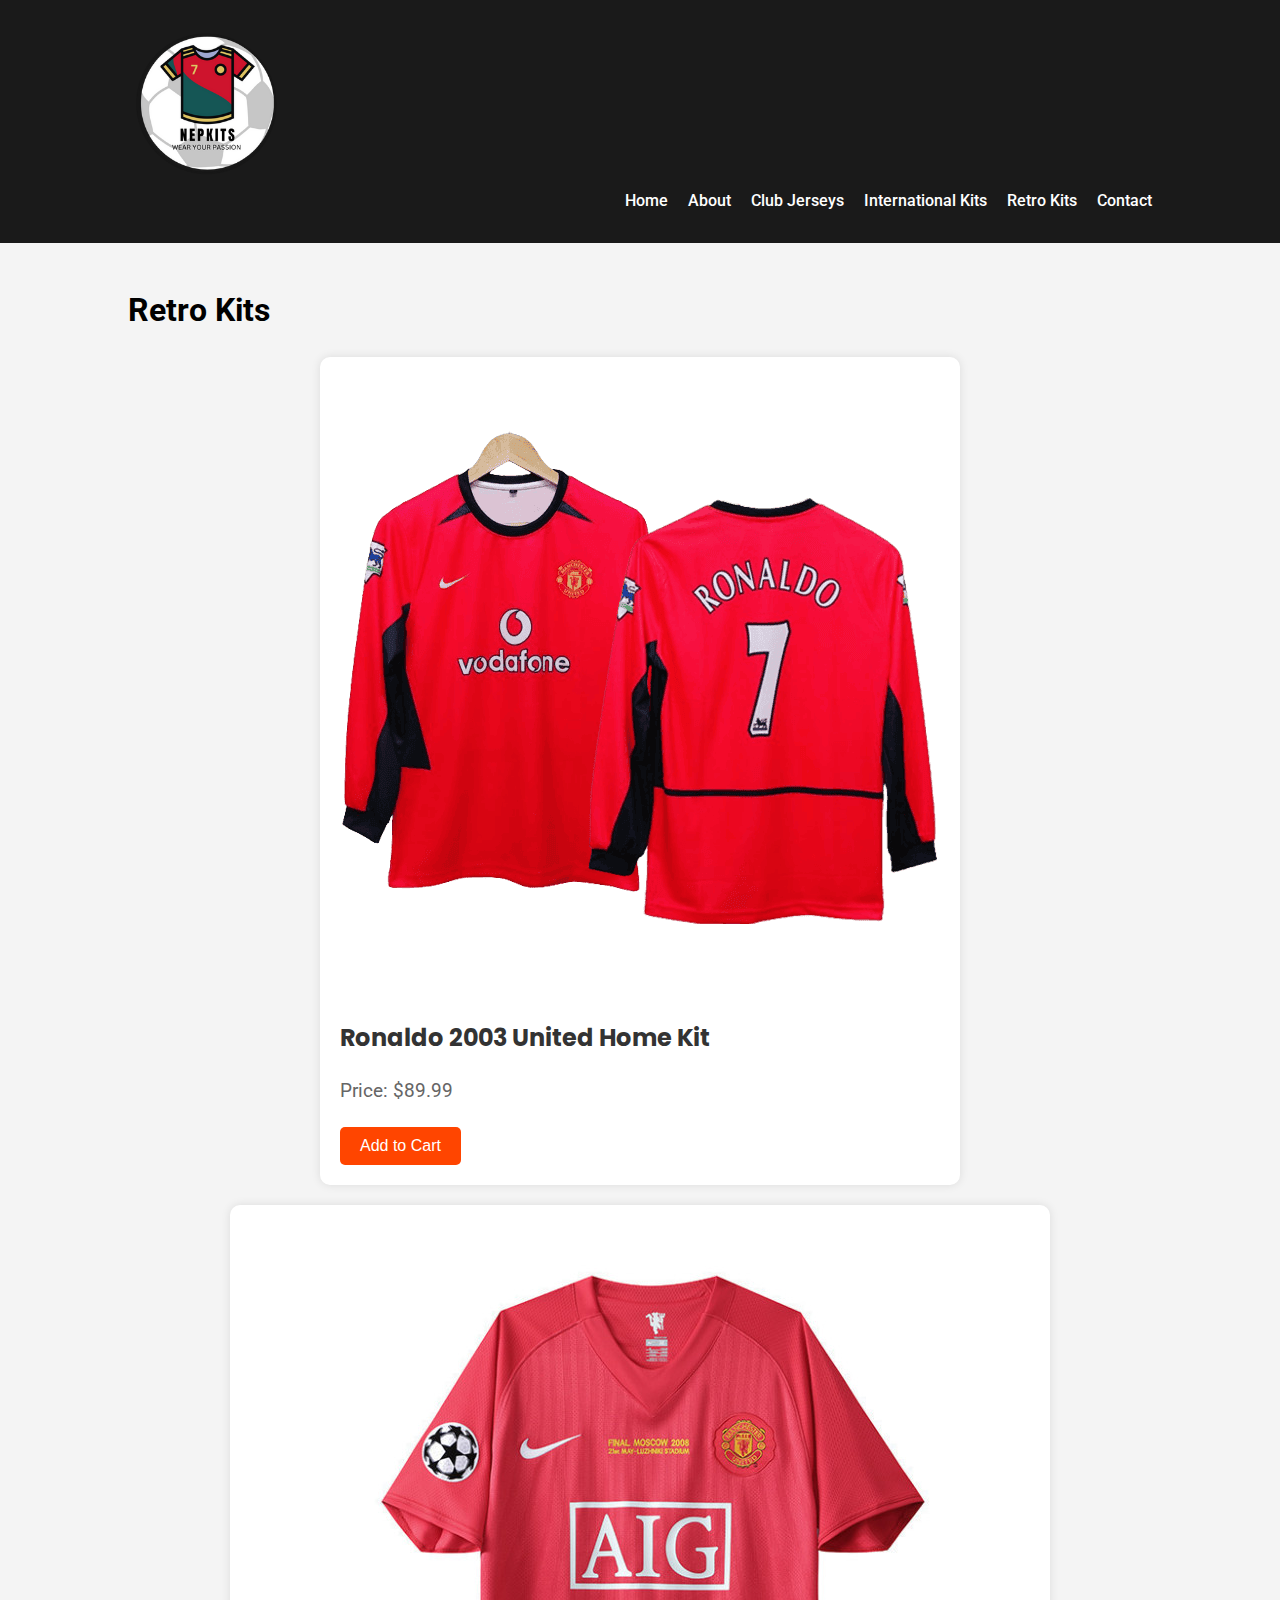
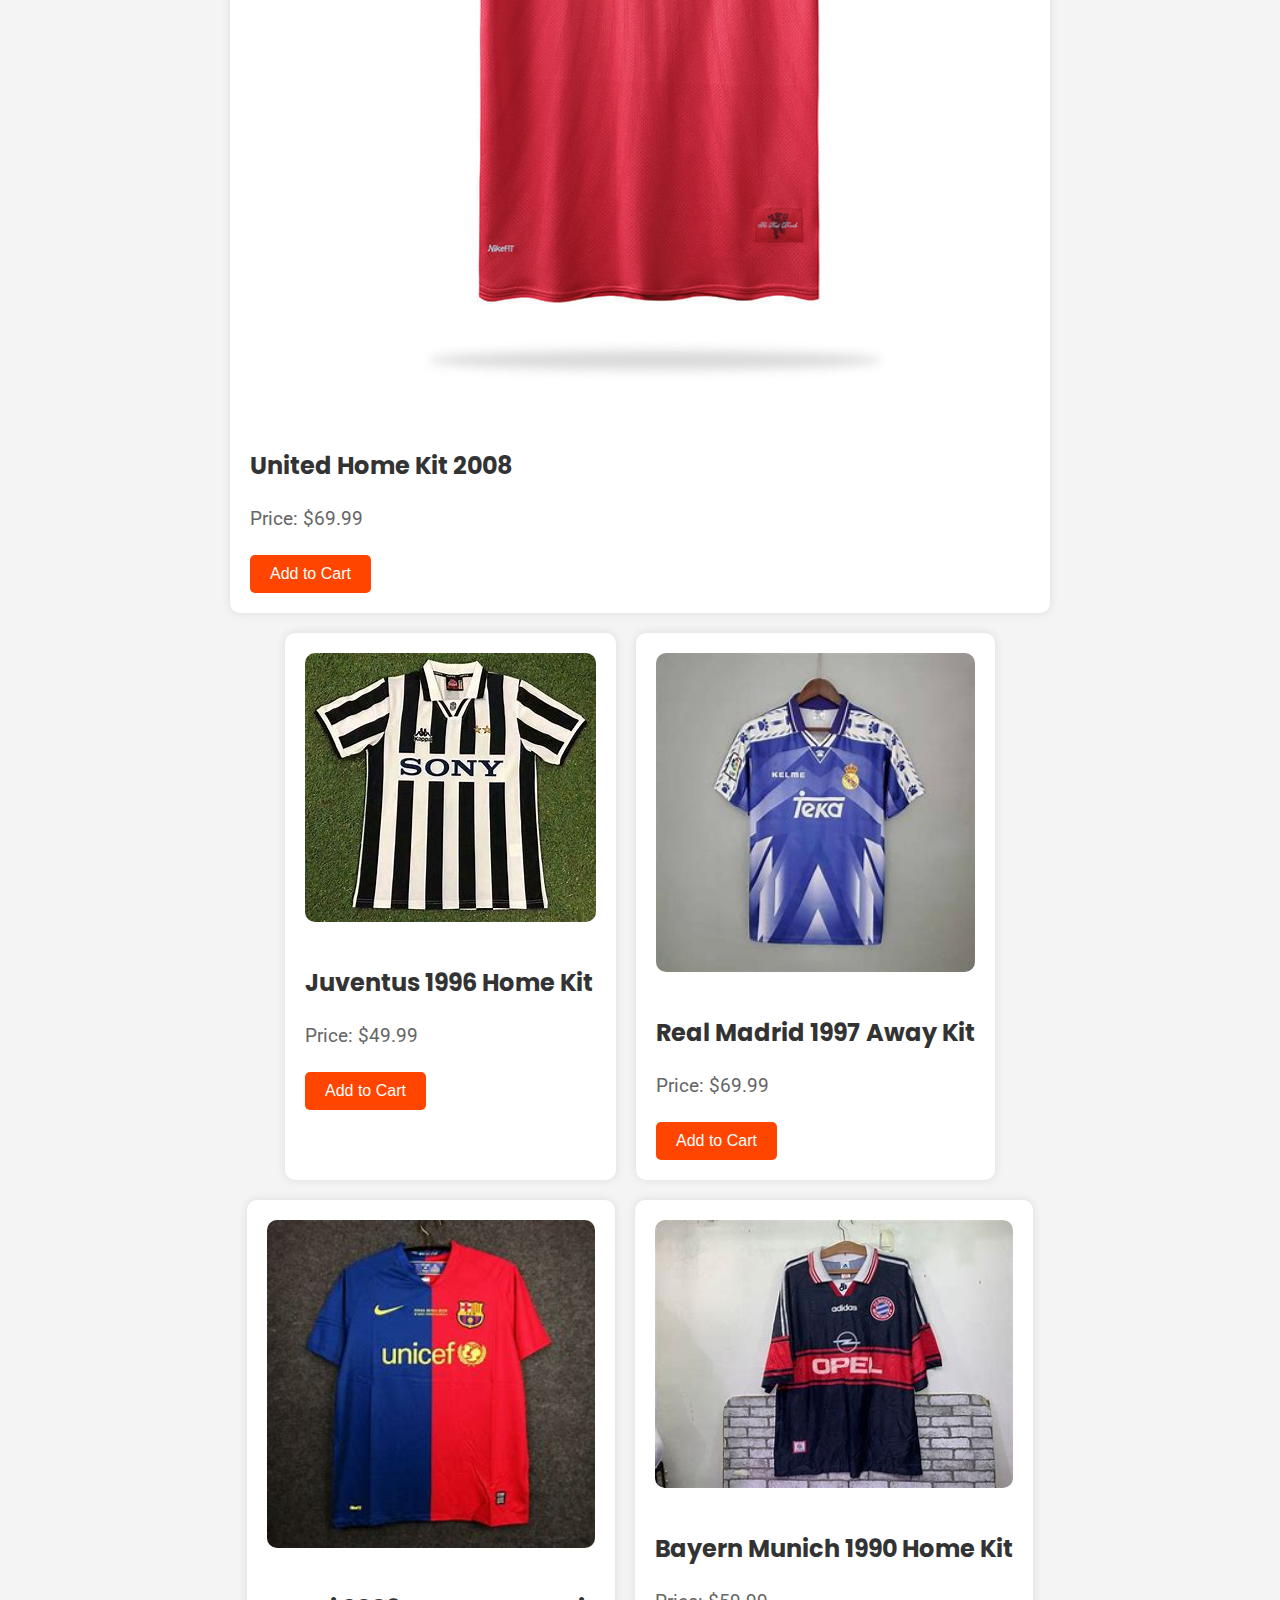
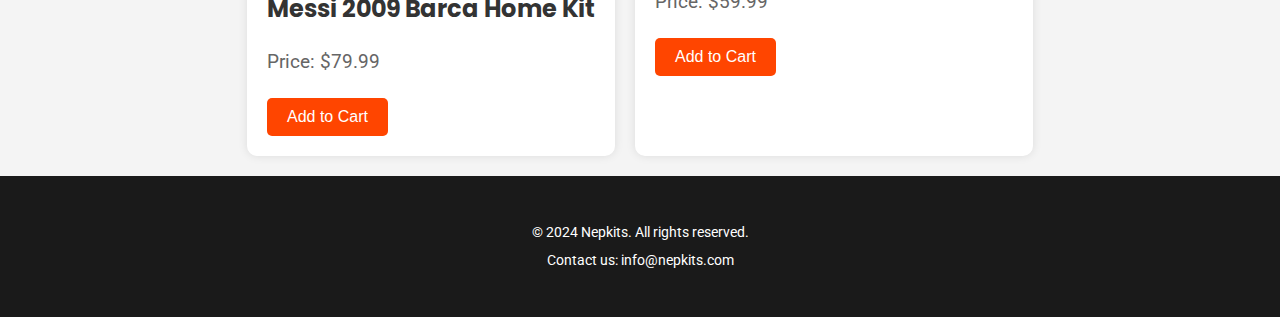
<file: Final Project/Retro-Kits.html>
<!DOCTYPE html>
<html lang="en">
<head>
    <meta charset="UTF-8">
    <meta name="viewport" content="width=device-width, initial-scale=1.0">
    <title>Retro Kits - Nepkits</title>
    <link rel="stylesheet" href="style.css">
    <!-- Google Fonts -->
    <link href="https://fonts.googleapis.com/css2?family=Poppins:wght@400;600&family=Roboto:wght@400;500&display=swap" rel="stylesheet">
</head>
<body>
<header>
    <div class="container">
        <img src="image/logo.png" alt="Nepkits Logo" class="logo">
        <nav>
            <ul>
                <li><a href="index.html">Home</a></li>
                <li><a href="about.html">About</a></li>
                <li><a href="Club-Kits.html">Club Jerseys</a></li>
                <li><a href="International-Kits.html">International Kits</a></li>
                <li><a href="Retro-Kits.html" class="active">Retro Kits</a></li>
                <li><a href="Contact.html">Contact</a></li>
            </ul>
        </nav>
    </div>
</header>

<main>
    <section class="product-list">
        <div class="container">
            <h1>Retro Kits</h1>
            <div class="product-grid">
                <div class="product">
                    <img src="image/retro-ronaldo.png" alt="Ronaldo 2003 United Home Kit">
                    <h3>Ronaldo 2003 United Home Kit</h3>
                    <p>Price: $89.99</p>
                    <button>Add to Cart</button>
                </div>
                <div class="product">
                    <img src="image/United2008.jpg" alt="United Home Kit 2008">
                    <h3>United Home Kit 2008</h3>
                    <p>Price: $69.99</p>
                    <button>Add to Cart</button>
                </div>
                <div class="product">
                    <img src="image/1996.jpeg" alt="Juventus 1996 Home Kit">
                    <h3>Juventus 1996 Home Kit</h3>
                    <p>Price: $49.99</p>
                    <button>Add to Cart</button>
                </div>
                <div class="product">
                    <img src="image/1997.jpeg" alt="Real Madrid 1997 Away Kit">
                    <h3>Real Madrid 1997 Away Kit</h3>
                    <p>Price: $69.99</p>
                    <button>Add to Cart</button>
                </div>
                <div class="product">
                    <img src="image/2009.jpeg" alt="Messi 2009 Barca Home Kit">
                    <h3>Messi 2009 Barca Home Kit</h3>
                    <p>Price: $79.99</p>
                    <button>Add to Cart</button>
                </div>
                <div class="product">
                    <img src="image/1990.jpeg" alt="Bayern Munich 1990 Home Kit">
                    <h3>Bayern Munich 1990 Home Kit</h3>
                    <p>Price: $59.99</p>
                    <button>Add to Cart</button>
                </div>
            </div>
        </div>
    </section>
</main>

<footer>
    <div class="container">
        <p>&copy; 2024 Nepkits. All rights reserved.</p>
        <p>Contact us: info@nepkits.com</p>
    </div>
</footer>
</body>
</html>
</file>
<file: Assignment 1/style.css>
/* General Styles */
body {
    font-family: 'sevillana', sans-serif;
    margin: 0;
    padding: 0;
    background-color: aquamarine;
    color: #333;
}

/* Header Styles */
header {
    background-color:lightgoldenrodyellow;
    color:firebrick;
    text-align: center;
    padding: 1.5em 0;
}

header h1 {
    font-family: 'Georgia', serif;
    margin: 1em 0;
}

header h2 {
    font-family: 'Courier New', Courier, monospace;
    margin: 0.5;
}

/* Main Content Styles */
main {
    padding: 2em;
    max-width: 800px;
    margin: auto;
}

/* Lyrics Section Styles */
.lyrics {
    background-color: darkgrey;
    padding: 1.5em;
    margin-bottom: 2em;
    border-radius: 8.5px;
    box-shadow: 0 0 10px rgba(0, 0, 0, 0.1);
}

.lyrics h3 {
    font-family: 'poppins', serif;
    border-bottom: 2px solid #ccc;
    padding-bottom: 0.5em;
}

.lyrics p {
    font-family: 'fantasy', sans-serif;
    font-size: 1.2em;
    line-height: 1.5;
}

/* Media Section Styles */
.media {
    text-align: center;
}

.media h3 {
    font-family: 'poppins', serif;
    border-bottom: 2px solid #ccc;
    padding-bottom: 0.5em;
}

.media img {
    max-width: 100%;
    height: auto;
    border-radius: 8px;
    margin-bottom: 1em;
}

.media .video {
    margin-top: 1.5em;
}

/* Footer Styles */
footer {
    background-color: #282828;
    color: #fff;
    text-align: center;
    padding: 1.5em 0;
    position: fixed;
    width: 100%;
    bottom: 0;
}
</file>
<file: Assignment-2/style.css>
/* Base styles */
body {
    font-family: 'Roboto', sans-serif;
    margin: 0;
    padding: 0;
    background-color: #f8f9fa;
    color: #333;
}

/* Header */
header {
    background-color: #ff6347;
    padding: 1rem;
    text-align: center;
}

header h1 {
    font-family: 'Pacifico', cursive;
    color: #fff;
    margin: 0;
}

nav ul {
    list-style-type: none;
    padding: 0;
}

nav li {
    display: inline;
    margin: 0 10px;
}

nav a {
    color: #fff;
    text-decoration: none;
}

/* Main content */
main {
    padding: 2rem;
}

section {
    margin-bottom: 2rem;
}

section h2 {
    font-family: 'Pacifico', cursive;
    color: #ff6347;
}

.product {
    margin-bottom: 1rem;
}

.product img {
    max-width: 100%;
    height: auto;
}

/* Specific product image sizes */
.product img {
    max-width: 200px; /* Adjust this value as needed */
    height: auto;
}

#home img {
    max-width: 100%;
    height: auto;
}

/* Contact Us section */
#contact {
    background-color: #f1f1f1;
    padding: 1rem;
    border-radius: 10px;
    max-width: 600px;
    margin: 0 auto;
}

#contact form {
    display: flex;
    flex-direction: column;
}

#contact label {
    margin: 5px 0;
}

#contact input,
#contact textarea {
    padding: 10px;
    margin-bottom: 10px;
    width: 100%;
    box-sizing: border-box;
}

#contact button {
    padding: 10px;
    background-color: #ff6347;
    color: #fff;
    border: none;
    cursor: pointer;
}

#contact button:hover {
    background-color: #e55337;
}

/* Footer */
footer {
    background-color: #333;
    color: #fff;
    padding: 2rem;
    display: flex;
    flex-wrap: wrap;
    justify-content: space-between;
    text-align: center;
}

footer .footer-content {
    flex: 1;
    min-width: 250px;
    margin-bottom: 1rem;
}

footer .logo {
    width: 100px;
    margin-bottom: 1rem;
}

/* Responsive styles */
@media (max-width: 768px) {
    nav ul {
        text-align: center;
    }

    nav li {
        display: block;
        margin: 5px 0;
    }

    footer {
        flex-direction: column;
        align-items: center;
    }
}
</file>
<file: Final Project/style.css>
/* General Styles */
body {
    margin: 0;
    padding: 0;
    font-family: 'Roboto', sans-serif;
    line-height: 1.6;
    background-color: #f4f4f4; /* Light gray background for better contrast */
}

.container {
    width: 80%;
    max-width: 1200px;
    margin: 0 auto;
    padding: 20px;
}

header {
    background-color: #1a1a1a;
    color: #fff;
    padding: 10px 0;
    display: flex;
    justify-content: space-between;
    align-items: center;
}

.logo {
    height: 150px;
}

nav ul {
    list-style: none;
    padding: 0;
    margin: 0;
    display: flex;
    justify-content: flex-end;
}

nav ul li {
    margin-left: 20px;
}

nav ul li a {
    color: #fff;
    text-decoration: none;
    font-weight: 500;
    transition: color 0.3s ease-in-out;
}

nav ul li a:hover {
    color: #ff4500; /* Complementary color for hover effect */
}

/* Hero Section */
.hero {
    background: linear-gradient(rgba(0, 0, 0, 0.5), rgba(0, 0, 0, 0.5)), url('image/stadium.jpg') no-repeat center center/cover;
    color: #fff;
    padding: 100px 0;
    text-align: center;
}

.hero h1 {
    font-family: 'Poppins', sans-serif;
    font-size: 3em;
    margin-bottom: 10px;
}

.hero p {
    font-size: 1.5em;
    margin-bottom: 20px;
}

.cta-button {
    background-color: #ff4500;
    color: #fff;
    padding: 15px 30px;
    border: none;
    font-size: 1.2em;
    cursor: pointer;
    border-radius: 5px;
    transition: background-color 0.3s ease-in-out;
}

.cta-button:hover {
    background-color: #1a1a1a;
}

/* Featured Products */
.featured-products {
    padding: 50px 0;
    text-align: center;
}

.featured-products h2 {
    font-family: 'Poppins', sans-serif;
    font-size: 2.5em;
    margin-bottom: 30px;
    color: #1a1a1a;
}

.product-grid {
    display: flex;
    flex-wrap: wrap;
    gap: 20px;
    justify-content: center;
}

.product {
    background-color: #fff;
    padding: 20px;
    border-radius: 10px;
    box-shadow: 0 0 10px rgba(0, 0, 0, 0.1);
    transition: transform 0.3s ease-in-out, box-shadow 0.3s ease-in-out;
}

.product:hover {
    transform: translateY(-10px);
    box-shadow: 0 10px 20px rgba(0, 0, 0, 0.2);
}

.product img {
    width: 100%;
    border-radius: 10px;
    margin-bottom: 10px;
}

.product h3 {
    font-family: 'Poppins', sans-serif;
    font-size: 1.5em;
    margin-bottom: 10px;
    color: #333;
}

.product p {
    font-size: 1.2em;
    margin-bottom: 20px;
    color: #666;
}

.product button {
    background-color: #ff4500;
    color: #fff;
    padding: 10px 20px;
    border: none;
    cursor: pointer;
    border-radius: 5px;
    font-size: 1em;
    transition: background-color 0.3s ease-in-out;
}

.product button:hover {
    background-color: #1a1a1a;
}

/* Testimonials */
.testimonials {
    padding: 50px 0;
    background-color: #fff;
    text-align: center;
}

.testimonials h2 {
    font-family: 'Poppins', sans-serif;
    font-size: 2.5em;
    margin-bottom: 30px;
    color: #1a1a1a;
}

.testimonial {
    margin-bottom: 20px;
}

.testimonial p {
    font-size: 1.2em;
    margin-bottom: 10px;
    color: #666;
}

.testimonial span {
    font-weight: 600;
    color: #333;
}

/* Newsletter */
.newsletter {
    padding: 50px 0;
    background-color: #f4f4f4;
    text-align: center;
}

.newsletter h2 {
    font-family: 'Poppins', sans-serif;
    font-size: 2.5em;
    margin-bottom: 20px;
    color: #1a1a1a;
}

.newsletter p {
    font-size: 1.2em;
    margin-bottom: 30px;
    color: #666;
}

.newsletter form {
    max-width: 600px;
    margin: 0 auto;
    display: flex;
    gap: 10px;
    justify-content: center;
}

.newsletter input {
    padding: 15px;
    font-size: 1em;
    border: 1px solid #ccc;
    border-radius: 5px;
    flex: 1;
}

.newsletter button {
    background-color: #ff4500;
    color: #fff;
    padding: 15px 30px;
    border: none;
    cursor: pointer;
    border-radius: 5px;
    font-size: 1em;
    transition: background-color 0.3s ease-in-out;
}

.newsletter button:hover {
    background-color: #1a1a1a;
}

/* Footer */
footer {
    background-color: #1a1a1a;
    color: #fff;
    padding: 20px 0;
    text-align: center;
    font-size: 0.9em;
}

footer p {
    margin: 5px 0;
}

/* Responsive Design */
@media (max-width: 768px) {
    .product-grid {
        flex-direction: column;
        align-items: center;
    }

    .hero {
        padding: 50px 0;
    }

    .cta-button {
        padding: 10px 20px;
        font-size: 1em;
    }
}
</file>
<file: lab-2/css/style.css>
/* Step 2: Grouped selector to apply one font to all heading elements */
h1, h2, h3 {
  font-family: 'montserrat';
}

/* Step 3: Style the <h1> */
h1 {
  font-size: 46px;
  letter-spacing: 2.5px; 
  text-align: center;
  color: #4c84af; 
}

/* Step 4: Grouped selector to apply the other font to all body text */
body, p, a, ul, li {
  font-family:"oswald";
}

/* Step 5: Add a span inside the paragraph and change its color */
p span {
  color: #FF5733; 
}

/* Step 6: Style the <h3> */
h3 {
  font-size: 30px; 
  text-shadow: 2px 2px 4px rgba(0, 0, 0, 0.3); 
}
</file>
